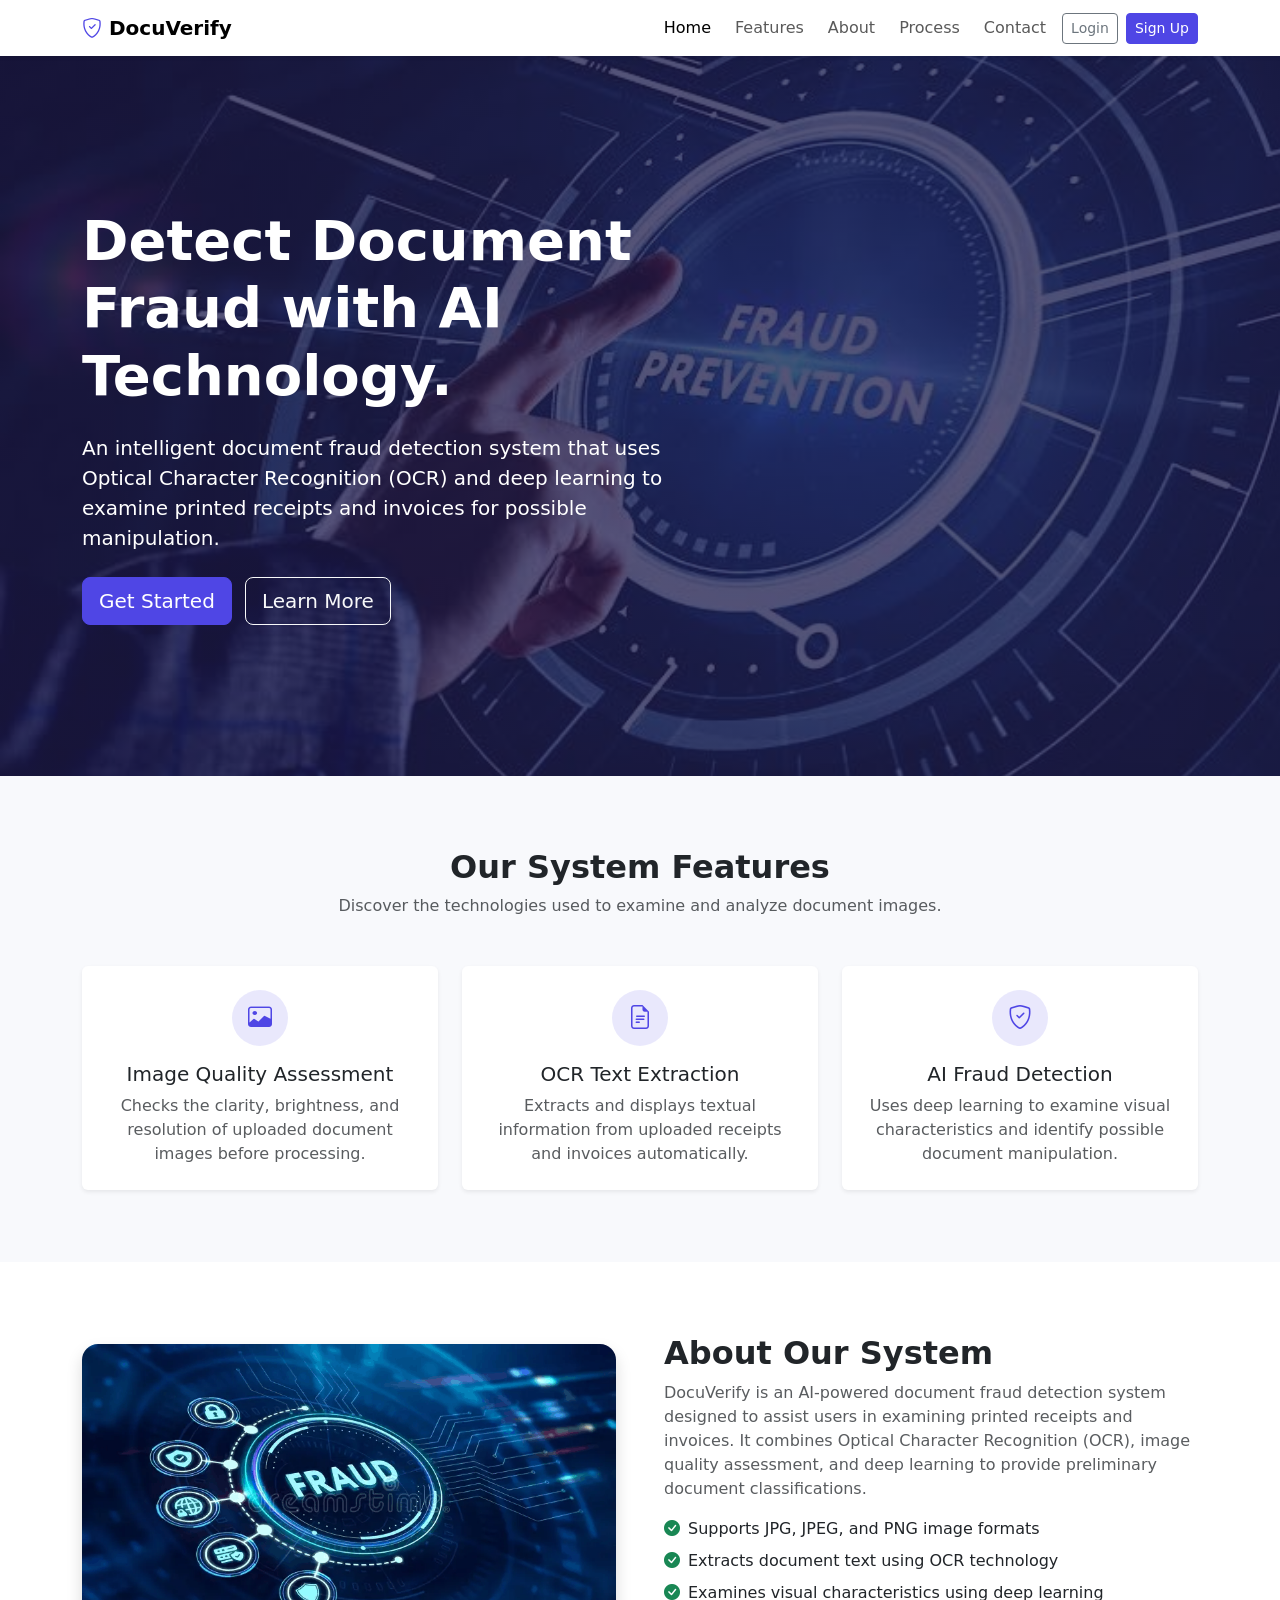
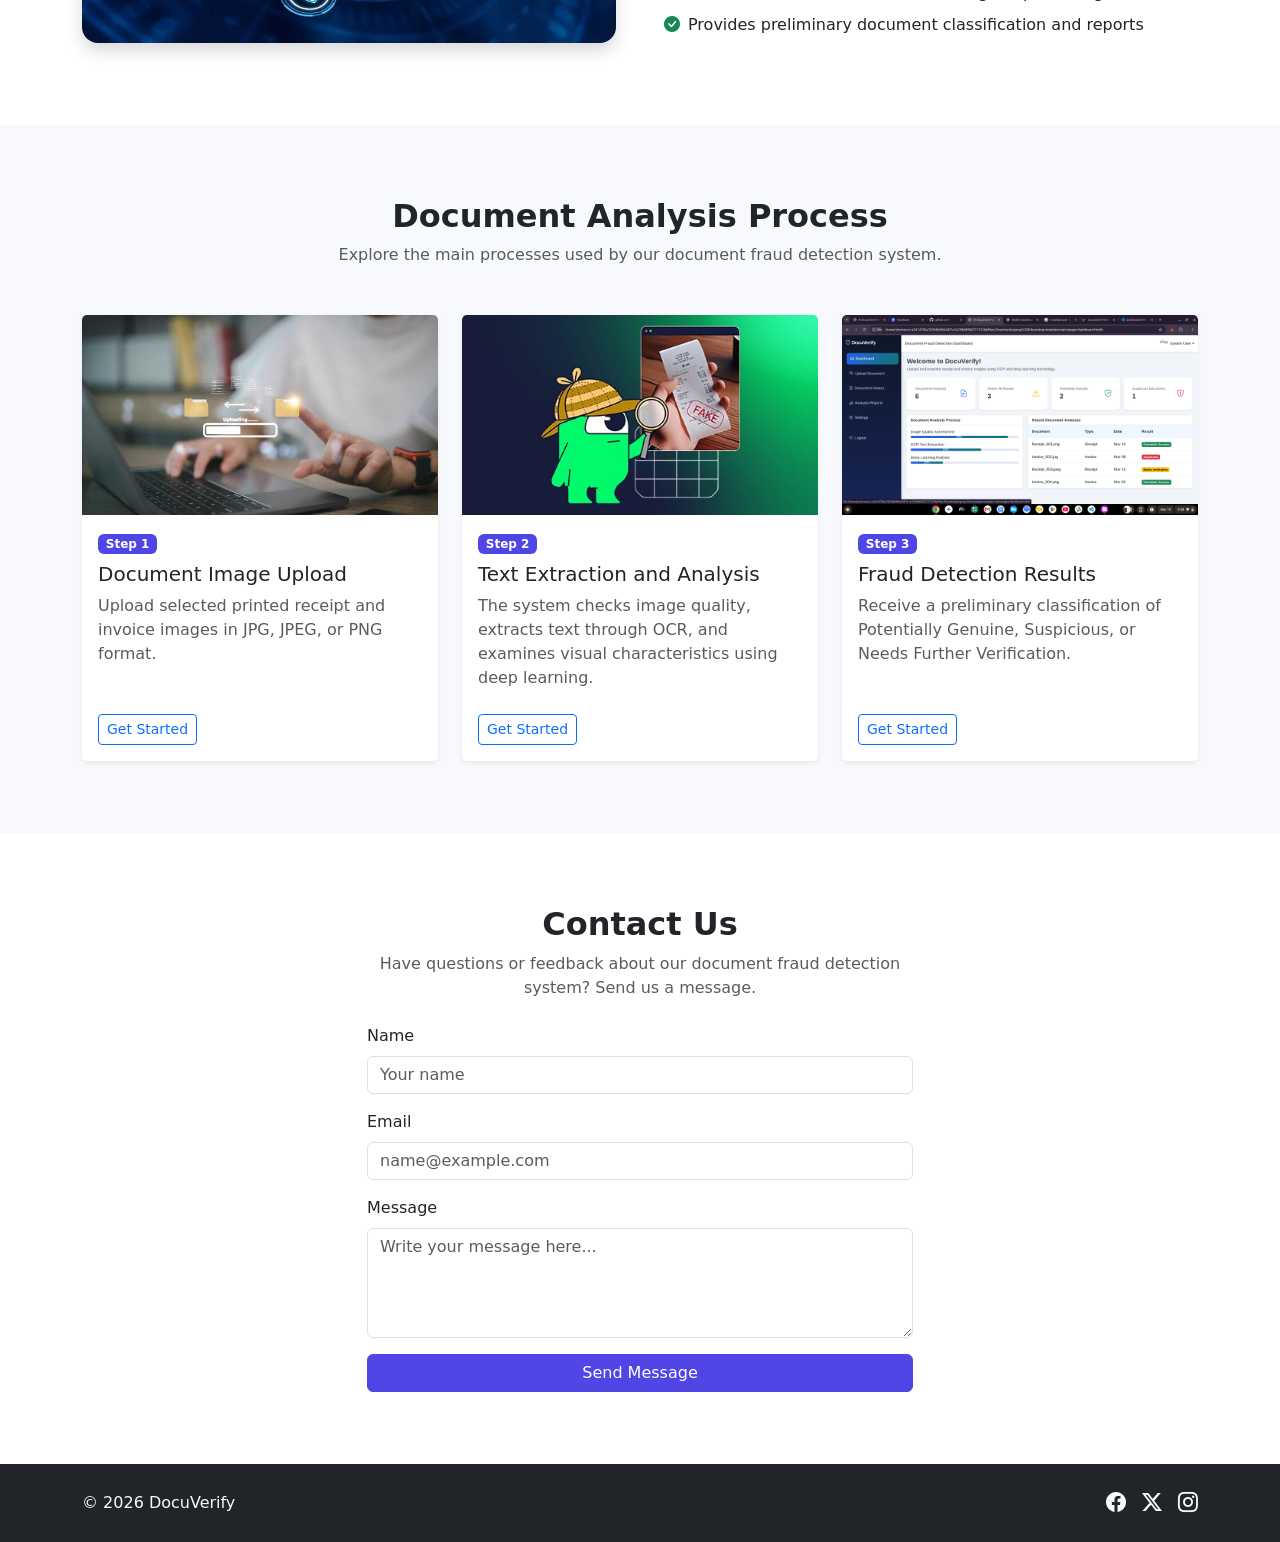
<file: index.html>
﻿<!DOCTYPE html>
<html lang="en">
<head>
  <meta charset="UTF-8">
  <meta name="viewport" content="width=device-width, initial-scale=1">
  <title>DocuVerify | Home</title>
  <link rel="icon" type="image/svg+xml" href="assets/images/logo.jpg">
  <link href="assets/css/bootstrap.min.css" rel="stylesheet">
  <link href="assets/css/bootstrap-icons.min.css" rel="stylesheet">
  <link href="assets/css/style.css" rel="stylesheet">
</head>
<body>

  <!-- Navbar -->
  <nav class="navbar navbar-expand-lg bg-white shadow-sm sticky-top">
    <div class="container">
      <a class="navbar-brand fw-bold" href="index.html"><i class="bi bi-shield-check"></i> DocuVerify</a>
      <button class="navbar-toggler" type="button" data-bs-toggle="collapse" data-bs-target="#mainNav" aria-controls="mainNav" aria-expanded="false" aria-label="Toggle navigation">
        <span class="navbar-toggler-icon"></span>
      </button>
      <div class="collapse navbar-collapse" id="mainNav">
        <ul class="navbar-nav ms-auto align-items-lg-center gap-lg-2">
          <li class="nav-item"><a class="nav-link active" href="index.html">Home</a></li>
          <li class="nav-item"><a class="nav-link" href="#features">Features</a></li>
          <li class="nav-item"><a class="nav-link" href="#about">About</a></li>
          <li class="nav-item"><a class="nav-link" href="#process">Process</a></li>
          <li class="nav-item"><a class="nav-link" href="#contact">Contact</a></li>
          <li class="nav-item"><a class="btn btn-outline-secondary btn-sm" href="pages/login.html">Login</a></li>
          <li class="nav-item"><a class="btn btn-brand btn-sm" href="pages/signup.html">Sign Up</a></li>
        </ul>
      </div>
    </div>
  </nav>

  <!-- Hero -->
  <header class="hero">
    <div class="container text-center text-lg-start">
      <div class="row">
        <div class="col-lg-7">
          <h1 class="display-4 fw-bold">Detect Document Fraud with AI Technology.</h1>
          <p class="lead my-4">An intelligent document fraud detection system that uses Optical Character Recognition (OCR) and deep learning to examine printed receipts and invoices for possible manipulation.</p>
          <a href="pages/signup.html" class="btn btn-brand btn-lg me-2">Get Started</a>
          <a href="#features" class="btn btn-outline-light btn-lg">Learn More</a>
        </div>
      </div>
    </div>
  </header>

  <!-- Features -->
  <section id="features" class="py-5">
    <div class="container py-4">
      <div class="text-center mb-5">
        <h2 class="fw-bold">Our System Features</h2>
        <p class="text-muted">Discover the technologies used to examine and analyze document images.</p>
      </div>
      <div class="row g-4">
        <div class="col-md-4">
          <div class="card h-100 border-0 shadow-sm card-hover text-center p-4">
            <span class="feature-icon mx-auto mb-3"><i class="bi bi-image"></i></span>
            <h5>Image Quality Assessment</h5>
            <p class="text-muted mb-0">Checks the clarity, brightness, and resolution of uploaded document images before processing.</p>
          </div>
        </div>
        <div class="col-md-4">
          <div class="card h-100 border-0 shadow-sm card-hover text-center p-4">
            <span class="feature-icon mx-auto mb-3"><i class="bi bi-file-earmark-text"></i></span>
            <h5>OCR Text Extraction</h5>
            <p class="text-muted mb-0">Extracts and displays textual information from uploaded receipts and invoices automatically.</p>
          </div>
        </div>
        <div class="col-md-4">
          <div class="card h-100 border-0 shadow-sm card-hover text-center p-4">
            <span class="feature-icon mx-auto mb-3"><i class="bi bi-shield-check"></i></span>
            <h5>AI Fraud Detection</h5>
            <p class="text-muted mb-0">Uses deep learning to examine visual characteristics and identify possible document manipulation.</p>
          </div>
        </div>
      </div>
    </div>
  </section>

  <!-- About -->
  <section id="about" class="py-5 bg-white">
    <div class="container py-4">
      <div class="row align-items-center g-5">
        <div class="col-lg-6">
          <img src="assets/images/about.gif" class="img-fluid rounded-4 shadow" alt="Document Fraud Detection System">
        </div>
        <div class="col-lg-6">
          <h2 class="fw-bold">About Our System</h2>
          <p class="text-muted">DocuVerify is an AI-powered document fraud detection system designed to assist users in examining printed receipts and invoices. It combines Optical Character Recognition (OCR), image quality assessment, and deep learning to provide preliminary document classifications.</p>
          <ul class="list-unstyled">
            <li class="mb-2"><i class="bi bi-check-circle-fill text-success me-2"></i>Supports JPG, JPEG, and PNG image formats</li>
            <li class="mb-2"><i class="bi bi-check-circle-fill text-success me-2"></i>Extracts document text using OCR technology</li>
            <li class="mb-2"><i class="bi bi-check-circle-fill text-success me-2"></i>Examines visual characteristics using deep learning</li>
            <li class="mb-2"><i class="bi bi-check-circle-fill text-success me-2"></i>Provides preliminary document classification and reports</li>
          </ul>
        </div>
      </div>
    </div>
  </section>

  <!-- Document Analysis Process (Courses section replaced with process steps) -->
  <section id="process" class="py-5">
    <div class="container py-4">
      <div class="text-center mb-5">
        <h2 class="fw-bold">Document Analysis Process</h2>
        <p class="text-muted">Explore the main processes used by our document fraud detection system.</p>
      </div>
      <div class="row g-4">
        <div class="col-md-6 col-lg-4">
          <div class="card h-100 border-0 shadow-sm card-hover">
            <img src="assets/images/upload.jpg" class="card-img-top" alt="Document Image Upload">
            <div class="card-body">
              <span class="badge bg-brand mb-2">Step 1</span>
              <h5 class="card-title">Document Image Upload</h5>
              <p class="card-text text-muted">Upload selected printed receipt and invoice images in JPG, JPEG, or PNG format.</p>
            </div>
            <div class="card-footer bg-white border-0 pb-3"><a href="pages/signup.html" class="btn btn-outline-primary btn-sm">Get Started</a></div>
          </div>
        </div>
        <div class="col-md-6 col-lg-4">
          <div class="card h-100 border-0 shadow-sm card-hover">
            <img src="assets/images/f2.jpg" class="card-img-top" alt="Text Extraction and Analysis">
            <div class="card-body">
              <span class="badge bg-brand mb-2">Step 2</span>
              <h5 class="card-title">Text Extraction and Analysis</h5>
              <p class="card-text text-muted">The system checks image quality, extracts text through OCR, and examines visual characteristics using deep learning.</p>
            </div>
            <div class="card-footer bg-white border-0 pb-3"><a href="pages/signup.html" class="btn btn-outline-primary btn-sm">Get Started</a></div>
          </div>
        </div>
        <div class="col-md-6 col-lg-4">
          <div class="card h-100 border-0 shadow-sm card-hover">
            <img src="assets/images/PSN.png" class="card-img-top" alt="Fraud Detection Results">
            <div class="card-body">
              <span class="badge bg-brand mb-2">Step 3</span>
              <h5 class="card-title">Fraud Detection Results</h5>
              <p class="card-text text-muted">Receive a preliminary classification of Potentially Genuine, Suspicious, or Needs Further Verification.</p>
            </div>
            <div class="card-footer bg-white border-0 pb-3"><a href="pages/signup.html" class="btn btn-outline-primary btn-sm">Get Started</a></div>
          </div>
        </div>
      </div>
    </div>
  </section>

  <!-- Contact -->
  <section id="contact" class="py-5 bg-white">
    <div class="container py-4">
      <div class="row justify-content-center">
        <div class="col-lg-6">
          <h2 class="fw-bold text-center mb-2">Contact Us</h2>
          <p class="text-center text-muted mb-4">Have questions or feedback about our document fraud detection system? Send us a message.</p>
          <form action="https://formspree.io/f/xvkaowlp" method="POST">
            <div class="mb-3"><label class="form-label" for="cname">Name</label><input type="text" id="cname" name="name" class="form-control" placeholder="Your name" required></div>
            <div class="mb-3"><label class="form-label" for="cemail">Email</label><input type="email" id="cemail" name="email" class="form-control" placeholder="name@example.com" required></div>
            <div class="mb-3"><label class="form-label" for="cmsg">Message</label><textarea id="cmsg" name="message" class="form-control" rows="4" placeholder="Write your message here..." required></textarea></div>
            <button type="submit" class="btn btn-brand w-100">Send Message</button>
          </form>
        </div>
      </div>
    </div>
  </section>

  <!-- Footer -->
  <footer class="bg-dark text-light py-4">
    <div class="container d-flex flex-column flex-md-row justify-content-between align-items-center gap-2">
      <span>&copy; 2026 DocuVerify</span>
      <div class="d-flex gap-3 fs-5">
        <a href="#" class="text-light" aria-label="Facebook"><i class="bi bi-facebook"></i></a>
        <a href="#" class="text-light" aria-label="Twitter"><i class="bi bi-twitter-x"></i></a>
        <a href="#" class="text-light" aria-label="Instagram"><i class="bi bi-instagram"></i></a>
      </div>
    </div>
  </footer>

  <script src="assets/js/bootstrap.bundle.min.js"></script>
</body>
</html>
</file>
<file: assets/css/style.css>
/* Custom styles on top of Bootstrap */
:root {
  --brand: #4f46e5;
  --brand-dark: #3730a3;
}

body { background-color: #f8f9fc; }

.btn-brand { background: var(--brand); border-color: var(--brand); color: #fff; }
.btn-brand:hover { background: var(--brand-dark); border-color: var(--brand-dark); color: #fff; }
.text-brand { color: var(--brand); }
.bg-brand { background: var(--brand); }

.navbar-brand i { color: var(--brand); }

/* Hero */
.hero {
  min-height: 80vh;
  background: linear-gradient(rgba(30, 27, 75, .75), rgba(30, 27, 75, .75)),
    url("../images/background.jpg") center/cover no-repeat;
  color: #fff;
  display: flex;
  align-items: center;
}

/* Cards */
.feature-icon {
  width: 56px; height: 56px;
  display: inline-flex; align-items: center; justify-content: center;
  border-radius: 50%;
  background: rgba(79, 70, 229, .12);
  color: var(--brand);
  font-size: 1.5rem;
}
.card-hover { transition: transform .2s, box-shadow .2s; }
.card-hover:hover { transform: translateY(-6px); box-shadow: 0 .75rem 1.5rem rgba(0, 0, 0, .12); }
.card-img-top { height: 200px; object-fit: cover; }

/* Auth pages */
.auth-wrapper { min-height: 100vh; }
.auth-image {
  background-size: cover;
  background-position: center;
  min-height: 250px;
}
.auth-image.login { background-image: linear-gradient(rgba(30,27,75,.55), rgba(30,27,75,.55)), url("../images/login.jpg"); }
.auth-image.signup { background-image: linear-gradient(rgba(30,27,75,.55), rgba(30,27,75,.55)), url("../images/signup.jpg"); }

/* Dashboard */
.sidebar { min-height: 100vh; background: #1e1b4b; }
.sidebar .nav-link { color: #c7d2fe; border-radius: .5rem; }
.sidebar .nav-link:hover,
.sidebar .nav-link.active { background: rgba(255, 255, 255, .12); color: #fff; }
.stat-card i { font-size: 2rem; }

footer a { text-decoration: none; }
</file>
